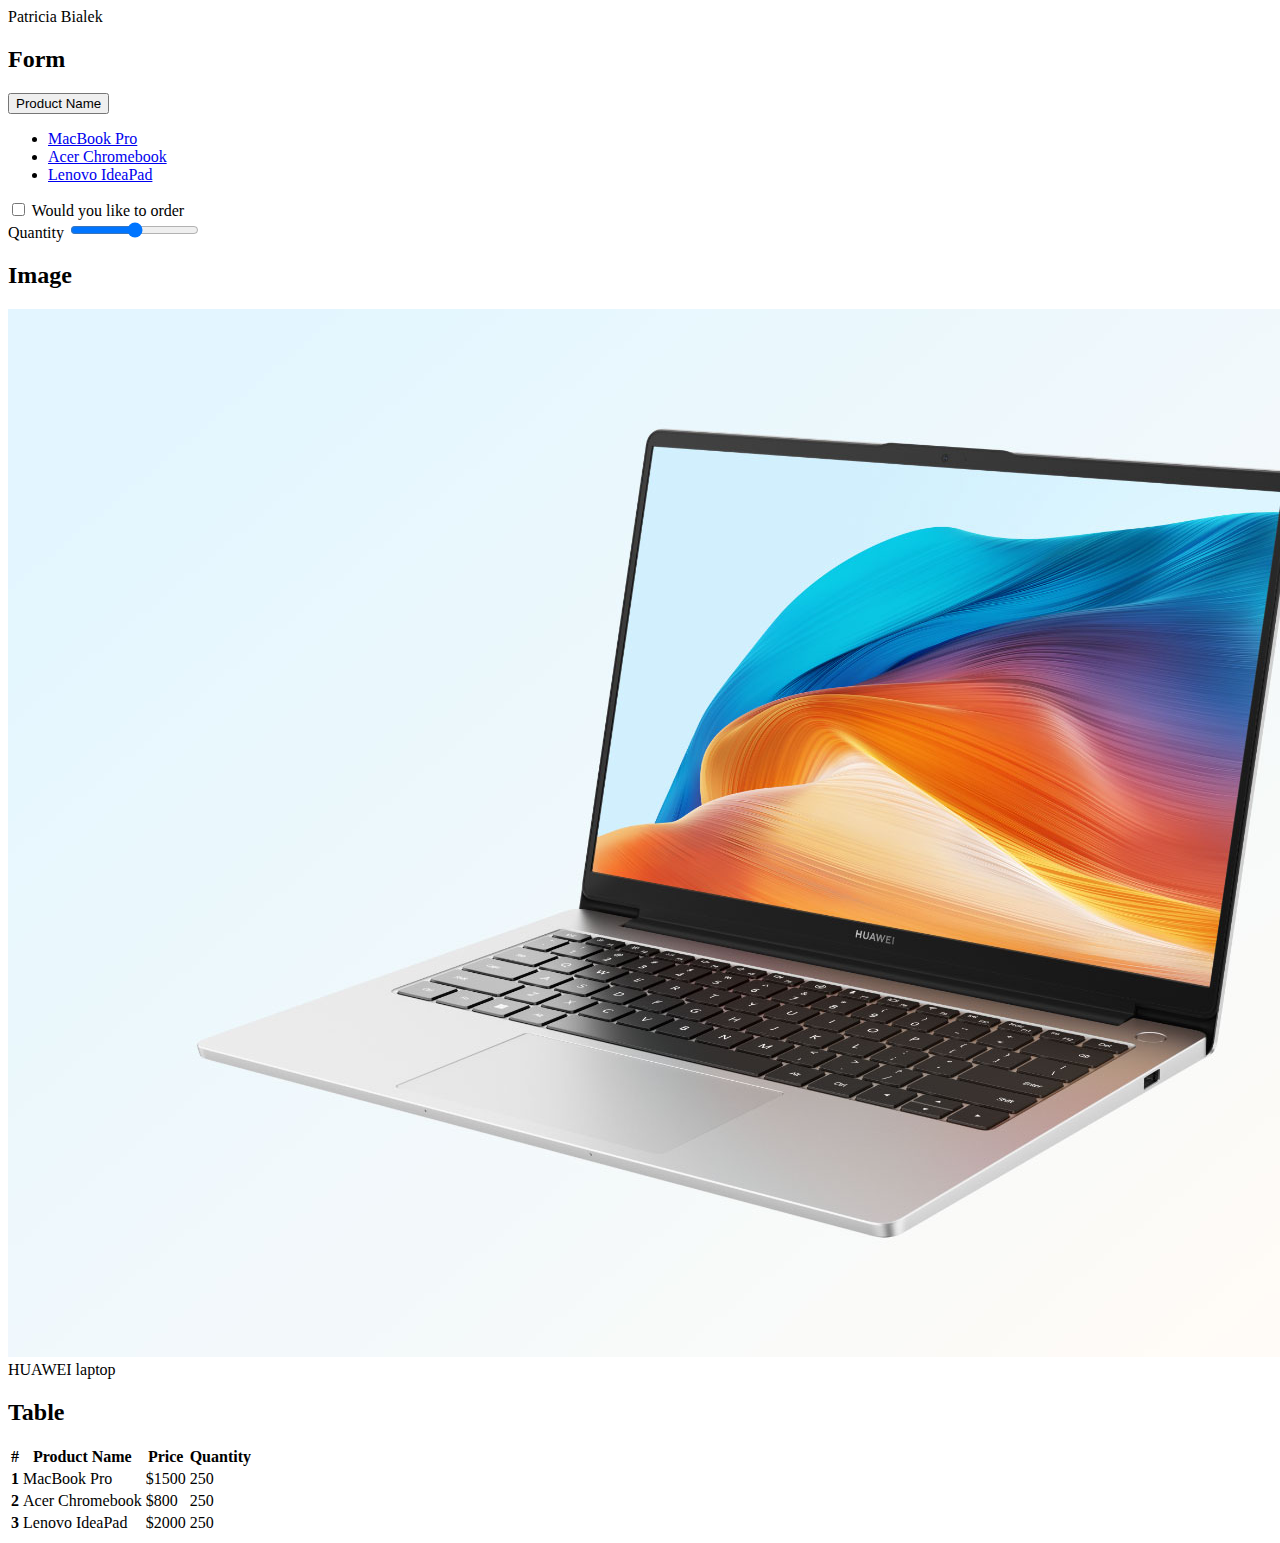
<file: Assignment10_PatriciaBialek_0738386/index.html>
<!DOCTYPE html>
<html lang="en">
    <head>
        <meta charset="UTF-8">
        <meta name="viewport" content="width=device-width, initial-scale=1.0">
        <title>Bootstrap 5 Forms</title>

        <!--bootstrap-->
        <link href="https://cdn.jsdelivr.net/npm/bootstrap@5.2.2/dist/css/bootstrap.min.css" rel="stylesheet" integrity="sha384-Zenh87qX5JnK2Jl0vWa8Ck2rdkQ2Bzep5IDxbcnCeuOxjzrPF/et3URy9Bv1WTRi" crossorigin="anonymous">
        <script src="https://code.jquery.com/jquery-3.5.1.min.js" integrity="sha256-9/aliU8dGd2tb6OSsuzixeV4y/faTqgFtohetphbbj0=" crossorigin="anonymous"></script>
        <script src="https://cdn.jsdelivr.net/npm/@popperjs/core@2.11.8/dist/umd/popper.min.js" integrity="sha384-I7E8VVD/ismYTF4hNIPjVp/Zjvgyol6VFvRkX/vR+Vc4jQkC+hVqc2pM8ODewa9r" crossorigin="anonymous"></script>
        <script src="https://cdn.jsdelivr.net/npm/bootstrap@5.3.2/dist/js/bootstrap.min.js" integrity="sha384-BBtl+eGJRgqQAUMxJ7pMwbEyER4l1g+O15P+16Ep7Q9Q+zqX6gSbd85u4mG4QzX+" crossorigin="anonymous"></script>
    </head>
    
    <body>
        <div class="container">
            <div class="row pt-5 bg-info">
                <div class="col-lg-12">
                    <!-- header -->
                    <header class="text-center display-4">Patricia Bialek</header>
                </div>
            </div>
        
            <div class="row mt-3">
                <div class="col-md-6 order-md-2">
                    <h2 class="text-danger text-center">Form</h2>
                    <!-- form -->
                    <form"> 
                        <!-- form select -->
                        <div class="dropdown mb-4 text-start">
                            <button class="btn btn-secondary dropdown-toggle" type="button" data-bs-toggle="dropdown" aria-expanded="false">
                                Product Name
                            </button>
                            <ul class="dropdown-menu">
                                <li><a class="dropdown-item" href="#">MacBook Pro</a></li>
                                <li><a class="dropdown-item" href="#">Acer Chromebook</a></li>
                                <li><a class="dropdown-item" href="#">Lenovo IdeaPad</a></li>
                            </ul>
                        </div>
    
                        <!-- form switch -->
                        <div class="form-check form-switch mb-4 text-start">
                            <input class="form-check-input" type="checkbox" role="switch" id="flexSwitchCheckDefault">
                            <label class="form-check-label" for="flexSwitchCheckDefault">Would you like to order</label>
                        </div>
    
                        <!-- form range -->
                        <label for="customRange3" class="form-label">Quantity</label>
                        <input type="range" class="form-range" min="0" max="5" step="0.5" id="customRange3">
                    </form>
                </div>
                <div class="col-md-6 order-md-1 mt-3">
                    <h2 class="text-danger text-center">Image</h2>
                    <!-- responsive image -->
                    <img src="laptop.jpg" class="img-fluid figure-img img-fluid mt-4 rounded" alt="HUAWEI Laptop">
    
                    <!-- caption -->
                    <figcaption class="figure-caption text-center order-4">HUAWEI laptop</figcaption>
                </div>
            </div>

            <div class="row mt-3 bg-warning">
                <div class="col-lg-12">
                    <h2 class="text-danger text-center">Table</h2>
                    <!-- table -->
                    <table class="table mt-5">
                        <thead>
                            <tr>
                                <th scope="col">#</th>
                                <th scope="col">Product Name</th>
                                <th scope="col">Price</th>
                                <th scope="col">Quantity</th>
                            </tr>
                        </thead>
                        <tbody>
                            <tr>
                                <th scope="row">1</th>
                                <td>MacBook Pro</td>
                                <td>$1500</td>
                                <td>250</td>
                            </tr>
                            <tr>
                                <th scope="row">2</th>
                                <td>Acer Chromebook</td>
                                <td>$800</td>
                                <td>250</td>
                            </tr>
                            <tr>
                                <th scope="row">3</th>
                                <td>Lenovo IdeaPad</td>
                                <td>$2000</td>
                                <td>250</td>
                            </tr>
                        </tbody>
                    </table>
                </div>
            </div>
        </div>
    </body>
</html>
</file>
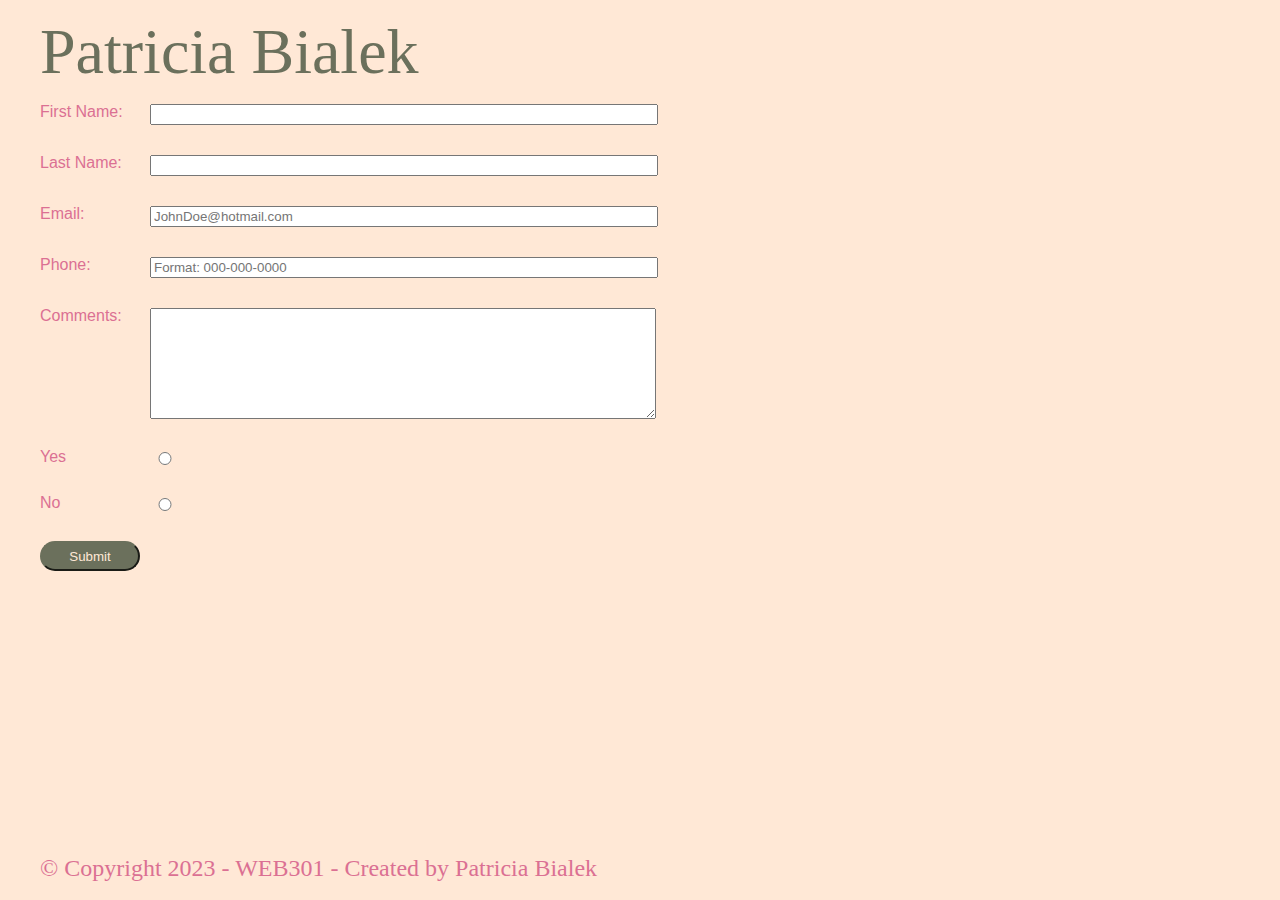
<file: Assignment6_PatriciaBialek_0738386/Index.html>
<!DOCTYPE html>
<html lang="en">
  <head>
      <meta charset="utf-8">
      <meta name="viewport" content="width=device-width, initial-scale=1.0">
      <meta name="keywords" content="">
      <title>Web Forms</title>
      <link href="CSS/myersReset.css" rel="stylesheet">
      <link href="CSS/styles.css" rel="stylesheet">
  </head>

  <body>
    <header>
        <h1>Patricia Bialek</h1>
    </header>

    <div class="container"></div>
        <form action="#" method="get">
            <!-- firstname -->
            <div class="row">
                <label for="firstName">First Name: </label>
                <input type="text" name="firstName" id="firstName" required>
            </div>

            <!-- lastname -->
            <div class="row">
                <label for="lastName">Last Name: </label>
                <input type="text" name="lastName" id="lastName" required>
            </div>

            <!-- email -->
            <div class="row">
                <label for="email">Email: </label>
                <input type="email" name="email" id="email" placeholder="JohnDoe@hotmail.com" required>
            </div>

            <!-- phone -->
            <div class="row">
                <label for="phone">Phone: </label>
                <input type="tel" name="tel" id="tel" placeholder="Format: 000-000-0000" required pattern="^\d{10}$|^(\(\d{3}\)\s*)?\d{3}[\s-]?\d{4}$">
            </div>

            <!-- comment textarea -->
            <div class="row">
                <label for="comment">Comments: </label>
                <textarea name="comments" rows="7" cols="50"></textarea>
            </div>

            <!-- checkbox yes/no -->
            <div class="row">
                <label for="yes">Yes</label>
                <input type="radio" name="course" id="yes" value="yes" required>
            </div>

            <div class="row">
                <label for="no">No</label>
                <input type="radio" name="course" id="no" value="no" required>
            </div>

            <!-- submit button -->
            <input type="submit" name="submit" value="Submit">
        </form>
    </div>

    <footer>
        &#169; Copyright 2023 - WEB301 - Created by <em>Patricia Bialek</em>
    </footer>
  </body>
</html>
</file>
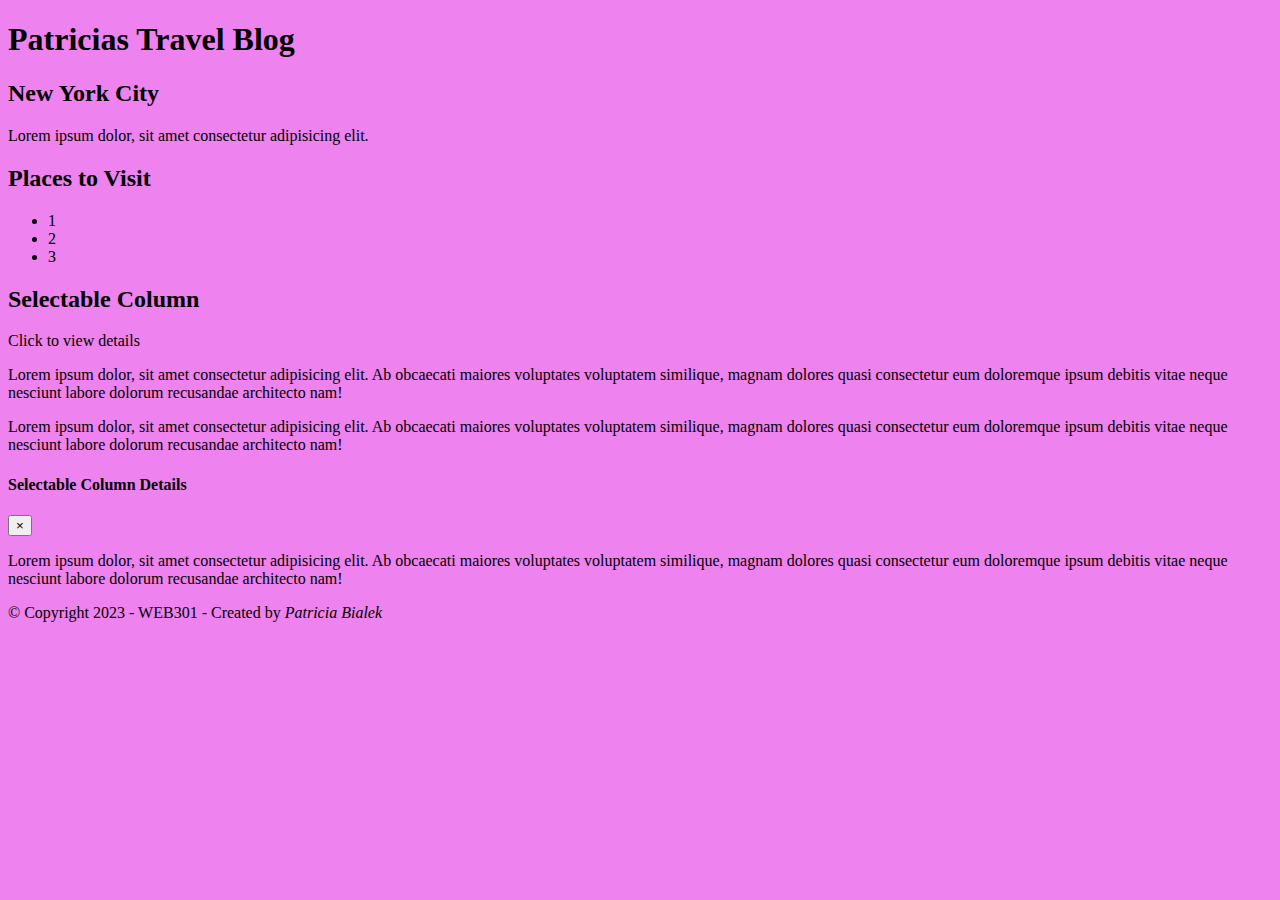
<file: Assignment8_PatriciaBialek_0738386/index.html>
<!DOCTYPE html>
<html>
<head>
   <title>Bootstrap</title>
   <meta name="viewport" content="width=device-width, initial-scale=1">
   <link rel="stylesheet" href="styles.css"> 
      <!-- bootstrap link -->
      <link href="https://cdn.jsdelivr.net/npm/bootstrap@5.3.2/dist/css/bootstrap.min.css" rel="stylesheet" integrity="sha384-T3c6CoIi6uLrA9TneNEoa7RxnatzjcDSCmG1MXxSR1GAsXEV/Dwwykc2MPK8M2HN" crossorigin="anonymous">
      <!-- bootstrap script -->
      <script src="https://cdn.jsdelivr.net/npm/bootstrap@5.3.2/dist/js/bootstrap.bundle.min.js" integrity="sha384-C6RzsynM9kWDrMNeT87bh95OGNyZPhcTNXj1NW7RuBCsyN/o0jlpcV8Qyq46cDfL" crossorigin="anonymous"></script>
      <script src="https://code.jquery.com/jquery-3.5.1.slim.min.js"></script>
      <script src="https://cdn.jsdelivr.net/npm/@popperjs/core@2.9.2/dist/umd/popper.min.js"></script>
      <script src="https://stackpath.bootstrapcdn.com/bootstrap/4.5.2/js/bootstrap.min.js"></script>
</head>
<body class="bg">
   <header class="bg-primary text-center text-white py-2">
      <h1 class="display-4">Patricias Travel Blog</h1>
   </header>

       <!-- Container -->
       <div class="container mt-5">

         <!-- 3 Columns, 2 Rows -->
         <div class="row">
 
             <!-- Column 1 -->
             <div class="col-md-4 mb-4">
                 <div class="bg-success text-white p-4">
                     <h2>New York City</h2>
                     <p>Lorem ipsum dolor, sit amet consectetur adipisicing elit.</p>
                 </div>
             </div>
 
             <!-- Column 2 -->
             <div class="col-md-4 mb-4">
                 <div class="bg-warning text-white py-2 px-4">
                  <p><h2>Places to Visit</h2>
                     <ul>
                         <li>1</li>
                         <li>2</li>
                         <li>3</li>
                     </ul></p>
                 </div>
             </div>
 
             <!-- Column 3 (Selectable) -->
             <div class="col-md-4 mb-4">
                 <div class="bg-success text-white p-4" data-toggle="modal" data-target="#myModal">
                     <h2>Selectable Column</h2>
                     <p>Click to view details</p>
                 </div>
             </div>
 
         </div>
 
         <!-- 2nd Row -->
         <div class="row">
 
             <!-- Column 4 -->
             <div class="col-md-6 mb-4">
                 <div class="bg-danger text-white p-3">
                     <p>Lorem ipsum dolor, sit amet consectetur adipisicing elit. Ab obcaecati maiores voluptates voluptatem similique, magnam dolores quasi consectetur eum doloremque ipsum debitis vitae neque nesciunt labore dolorum recusandae architecto nam!</p>
                 </div>
             </div>
 
             <!-- Column 5 -->
             <div class="col-md-6 mb-4">
                 <div class="bg-danger text-white p-3">
                     <p>Lorem ipsum dolor, sit amet consectetur adipisicing elit. Ab obcaecati maiores voluptates voluptatem similique, magnam dolores quasi consectetur eum doloremque ipsum debitis vitae neque nesciunt labore dolorum recusandae architecto nam!</p>
                 </div>
             </div>
 
         </div>
 
     </div>
 
     <!-- Selectable pop-up -->
     <div class="modal fade" id="myModal">
         <div class="modal-dialog">
             <div class="modal-content">
                 <div class="modal-header">
                     <h4 class="modal-title">Selectable Column Details</h4>
                     <button type="button" class="close" data-dismiss="modal">&times;</button>
                 </div>
                 <div class="modal-body">
                     <p>Lorem ipsum dolor, sit amet consectetur adipisicing elit. Ab obcaecati maiores voluptates voluptatem similique, magnam dolores quasi consectetur eum doloremque ipsum debitis vitae neque nesciunt labore dolorum recusandae architecto nam!</p>
                 </div>
             </div>
         </div>
     </div>
 

   <footer>
           &#169; Copyright 2023 - WEB301 - Created by <em>Patricia Bialek</em>
   </footer>
</body>
</html>
</file>
<file: Assignment6_PatriciaBialek_0738386/CSS/styles.css>
@charset "utf-8";
/*
Name: Patricia Bialek
Number: 0738386
Assignment #6
*/

/*************************************
COLORS USED:
Desktop:
- #ffe8d6
- #6b705c
- palevioletred
- #cb997e

Tablet:
- #e0bacf
- #1b2d52
- lightgreen
- #6281dc
- #1b2d52

Mobile:
- #d77a61
- #d8b4a0
- #223843
- grey

**************************************/

/*************************************
FONTS USED:
- font-family: Georgia, 'Times New Roman', Times, serif;
- font-family: Verdana, Geneva, Tahoma, sans-serif;
**************************************/

/*************************************
TABLE OF CONTENTS:
1. Header
2. Form
3. Footer
4. Responsive design
**************************************/

body{
    margin: 0 40px;
    background-color: #ffe8d6;
}

/*************************************
1. HEADER
**************************************/

h1{
    font-size: 4em;
    margin: 20px 0;
    font-family: Georgia, 'Times New Roman', Times, serif;
    color: #6b705c;
}

/*************************************
2. FORM
**************************************/

.row {
    display: flex;
    margin-bottom: 30px;
    
}

label{
    /* flex: 1; */
    padding-right: 10px;
    flex-basis: 100px;
    font-size: 1em;
    font-family: Verdana, Geneva, Tahoma, sans-serif;
    color: palevioletred;
}

input,textarea{
    width: 500px;
}

input[type="radio"]{
    width:20px;
}

input[type="submit"]{
    width: 100px;
    height: 30px;
    border-radius: 25px;
    background-color: #6b705c;
    border-color: #6b705c;
    color: #ffe8d6;
}

input[type="submit"]:hover{
    background-color: #cb997e;
    border-color: #cb997e;
}

/*************************************
3. FOOTER
**************************************/

footer{
    font-size: 1.5em;
    position: absolute;
    bottom:0;
    margin: 20px 0;
    font-family: Georgia, 'Times New Roman', Times, serif;
    color: palevioletred;
}

/*************************************
4. RESPONSIVE DESIGN
**************************************/

/*************************************
TABLET
**************************************/
@media screen and (max-width:1024px) {

    body{
        background-color: #1b2d52;
    }

    h1{
        color: #6281dc;
    }

    footer{
        font-size: 1.2em;
        color: #6281dc;
    }

    input[type="submit"]{
        background-color: #6281dc;
        border-color: #6281dc;
        color: #e0bacf;
    }

    input[type="submit"]:hover{
        background-color: lightgreen;
        border-color: lightgreen;
        color: #1b2d52;
    }

    label{
        color: #e0bacf;
    }
}

/*************************************
MOBILE
**************************************/
@media screen and (max-width:600px) {
    body{
        margin: 0 0;
        background-color: #d8b4a0;
    }

    h1{
        text-align: center;
        font-size: 2.5em;
        color: #d77a61;
    }

    footer{
        display: block;
        text-align: center;
        margin: 20px 20px;
        font-size: 1em;
        color: #d77a61;
    }

    input[type="submit"]{
        background-color: #d77a61;
        border-color: #d77a61;
        color: #d8b4a0;
    }

    input[type="submit"]:hover{
        background-color: #223843;
        border-color: grey;
        color: #d8b4a0;
    }

    .row {
        display: block;
        margin-bottom: 15px;
    }

    label{
        display: block;
        margin-left: 20px;
        padding-bottom: 5px;
        color: #223843;
    }

    input,textarea{
        width: 30em;
        display: block;
        margin: 0 auto;
    }

    input[type="radio"]{
        display: inline;
        margin-left: 20px;
    }
}
</file>
<file: Assignment8_PatriciaBialek_0738386/styles.css>
@charset "utf-8";
/*
Name: Patricia Bialek
Number: 0738386
Assignment #8
*/

.bg{
    background-color:violet;
}

/*************************************
TABLET
**************************************/

@media screen and (max-width:1024px){
    .bg{
        background-color:blanchedalmond;
    }
}


/*************************************
MOBILE
**************************************/

@media screen and (max-width:600px){
    .bg{
        background-color: black;
    }
}
</file>
<file: Assignment6_PatriciaBialek_0738386/CSS/myersReset.css>
/* http://meyerweb.com/eric/tools/css/reset/ 
   v2.0 | 20110126
   License: none (public domain)
*/

html, body, div, span, applet, object, iframe,
h1, h2, h3, h4, h5, h6, p, blockquote, pre,
a, abbr, acronym, address, big, cite, code,
del, dfn, em, img, ins, kbd, q, s, samp,
small, strike, strong, sub, sup, tt, var,
b, u, i, center,
dl, dt, dd, ol, ul, li,
fieldset, form, label, legend,
table, caption, tbody, tfoot, thead, tr, th, td,
article, aside, canvas, details, embed, 
figure, figcaption, footer, header, hgroup, 
menu, nav, output, ruby, section, summary,
time, mark, audio, video {
	margin: 0;
	padding: 0;
	border: 0;
	font-size: 100%;
	font: inherit;
	vertical-align: baseline;
}
/* HTML5 display-role reset for older browsers */
article, aside, details, figcaption, figure, 
footer, header, hgroup, menu, nav, section {
	display: block;
}
body {
	line-height: 1;
}
ol, ul {
	list-style: none;
}
blockquote, q {
	quotes: none;
}
blockquote:before, blockquote:after,
q:before, q:after {
	content: '';
	content: none;
}
table {
	border-collapse: collapse;
	border-spacing: 0;
}
</file>
